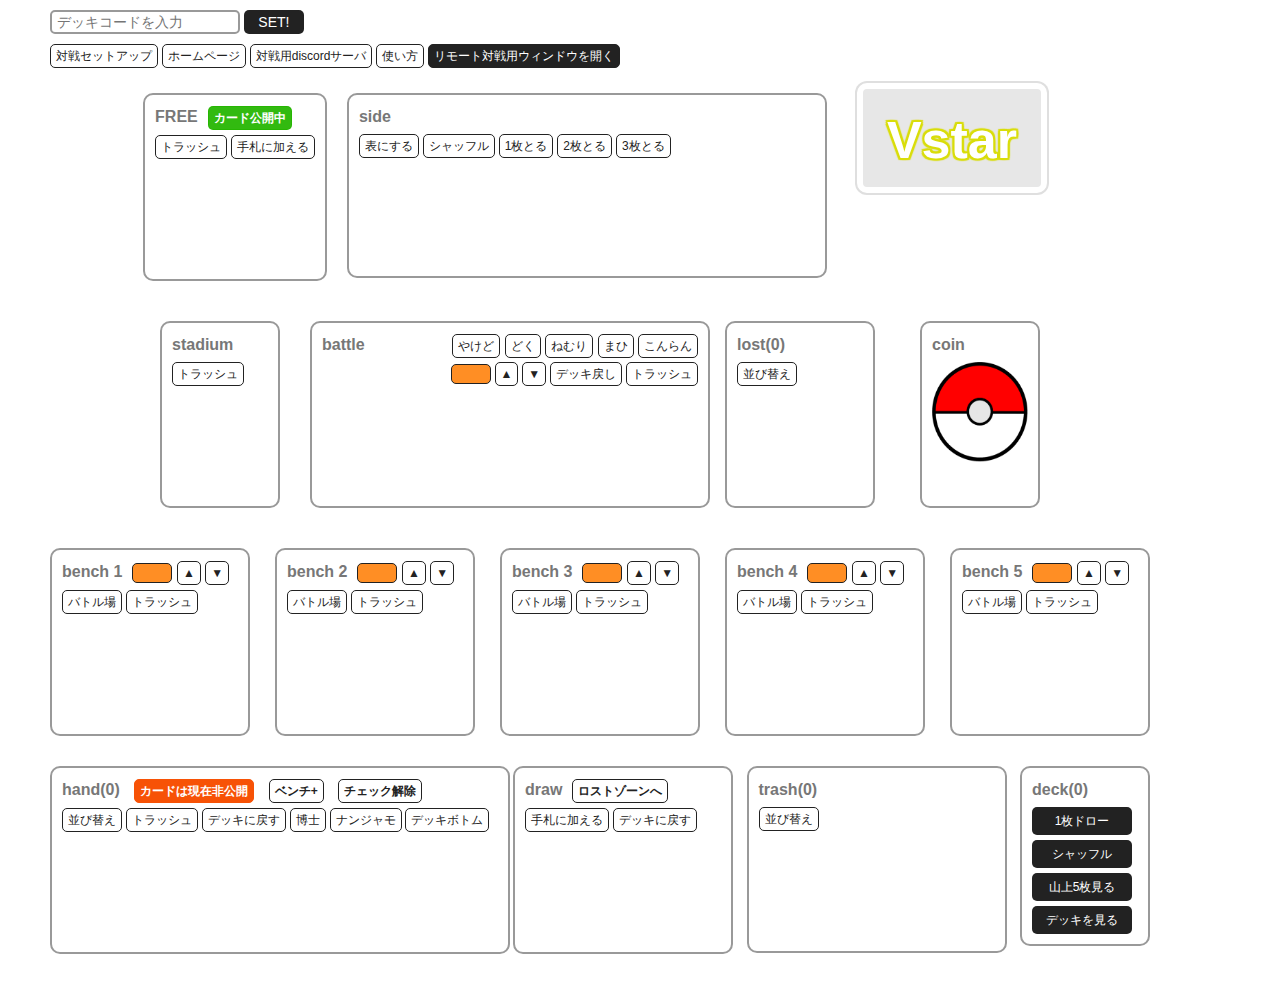
<file: index.html>
<!DOCTYPE html>
<html lang="ja">

<head>
  <!-- Global site tag (gtag.js) - Google Analytics -->
  <script async src="https://www.googletagmanager.com/gtag/js?id=UA-168604252-1"></script>
  <script>
    window.dataLayer = window.dataLayer || [];
    function gtag() { dataLayer.push(arguments); }
    gtag('js', new Date());

    gtag('config', 'UA-168604252-1');
  </script>
  <script async src="https://pagead2.googlesyndication.com/pagead/js/adsbygoogle.js?client=ca-pub-6928418732713645"
    crossorigin="anonymous"></script>
  <meta charset="utf-8">
  <title>ポケモンカードリモート対戦ツール</title>
  <meta name="viewport" content="width=device-width, initial-scale=1, shrink-to-fit=no,user-scalable=yes">
  <meta name="description" content="ポケモンカードの1人回し用のツールです。">
  <meta name="format-detection" content="telephone=no">
  <link rel="stylesheet" href="css/base.css">
  <link rel="stylesheet" href="css/layout.css?20210715">
  <script src="https://ajax.googleapis.com/ajax/libs/jquery/3.5.1/jquery.min.js"></script>
  <script type="text/javascript" src="js/Sortable.js"></script>
  <script type="text/javascript" src="js/script.js?20230428"></script>
</head>

<body>
  <main id="main">
    <div class="fieldWrap">
      <div class="fieldArea">
        <div class="fromWrap">
          <input type="text" name="num" id="left_code" class="inputLeft" placeholder="デッキコードを入力">
          <input type="button" id="set-btn" value="SET!" class="submitBtn">
        </div>
        <div class="fromWrap" onContextmenu="return false;">
          <div class="btnWrap">
            <a id="p1_reset" class="btn01">対戦セットアップ</a>
            <a id="go_to_home" class="btn01" href="https://funamushi.net/" style="text-decoration: none;">ホームページ</a>
            <a id="go_to_discord" class="btn01" href="https://discord.gg/ctauTXvTYQ"
              style="text-decoration: none;">対戦用discordサーバ</a>
            <a id="go_to_manual" class="btn01" href="https://funamushi.net/pokeca_remote_manual/"
              style="text-decoration: none;">使い方</a>
            <a id="open_window_btn" class="smartphoneBtn">リモート対戦用ウィンドウを開く</a>
          </div>
        </div>
        <!-- <div class="adWrap">
          <div class="adArea">
            <script async src="https://pagead2.googlesyndication.com/pagead/js/adsbygoogle.js"></script>
            <ins class="adsbygoogle" style="display:inline-block;width:468px;height:60px"
              data-ad-client="ca-pub-6928418732713645" data-ad-slot="8970074945"></ins>
            <script>
              (adsbygoogle = window.adsbygoogle || []).push({});
            </script>
          </div>
          <div class="adArea">
            <script async src="https://pagead2.googlesyndication.com/pagead/js/adsbygoogle.js"></script>
            <ins class="adsbygoogle" style="display:inline-block;width:234px;height:60px"
              data-ad-client="ca-pub-6928418732713645" data-ad-slot="7147811092"></ins>
            <script>
              (adsbygoogle = window.adsbygoogle || []).push({});
            </script>
          </div>
        </div> -->
        <div onContextmenu="return false;">
          <div id="p1_side" class="sideWrap">
            <div id="p1_free_space" class="boxLayout01">
              <p class="boxTitle">FREE<a id="p1_free_space_open" class="btn01">カード公開中</a></p>
              <div class="btnWrap">
                <a id="p1_p1_free_space_reverse" class="btn01" style="display:none">カードを裏返す</a>
                <a id="p1_p1_free_space_to_trash" class="btn01">トラッシュ</a>
                <a id="p1_p1_free_space_to_hand" class="btn01">手札に加える</a>
                <!-- <a id="p1_p1_free_space_move_to_top" class="btn01">デッキトップ</a>
              <a id="p1_p1_free_space_move_to_bottom" class="btn01">デッキボトム</a> -->
              </div>
              <ul id="p1_free_space_wrap" class="cardWrap ">
              </ul>
            </div>
            <div id="p1_side_area" class="sideArea boxLayout01">
              <p class="boxTitle">side</p>
              <div class="btnWrap">
                <a id="p1_side_open" class="btn01">表にする</a>
                <a id="p1_side_shuffle" class="btn01">シャッフル</a>
                <a id="p1_side_get1" class="btn01">1枚とる</a>
                <a id="p1_side_get2" class="btn01">2枚とる</a>
                <a id="p1_side_get3" class="btn01">3枚とる</a>
              </div>
              <ul id="p1_side_wrap" class="cardWrap ">
              </ul>
            </div>
            <div id="p1_GX" class="gxMark">Vstar</div>
          </div>
          <div class="battleWrap">
            <div id="p1_studium" class="studiumWrap boxLayout01">
              <div id="p1_studium_bg" class="bgLayout"></div>
              <p class="boxTitle">stadium</p>
              <div class="btnWrap">
                <a id="stadium_trash" class="btn01">トラッシュ</a>
              </div>
              <ul id="stadium_wrap" class="cardWrap">
              </ul>
              </ul>
            </div>
            <div id="p1_battle" class="battleArea boxLayout01">
              <div id="p1_battle_bg" class="bgLayout"></div>
              <div class="boxTitle">battle
                <div class="btnWrap">
                  <a id="p1_burn" class="btn01 burn">やけど</a>
                  <a id="p1_poison" class="btn01 poison">どく</a>
                  <a id="p1_sleeping" class="btn01 sleeping">ねむり</a>
                  <a id="p1_paralysis" class="btn01 paralysis">まひ</a>
                  <a id="p1_confusion" class="btn01 confusion">こんらん</a>
                </div>
              </div>
              <div class="btnWrap alR">
                <input id="p1_battle_damage_box" type="tel" name="num" class="damageBox">
                <a id="p1_battle_damage_box_up" class="btn01">▲</a>
                <a id="p1_battle_damage_box_down" class="btn01">▼</a>
                <a id="p1_battle_to_deck" class="btn01">デッキ戻し</a>
                <a id="p1_battle_trash" class="btn01">トラッシュ</a>
              </div>
              <ul id="p1_battle_wrap" class="cardWrap ">
              </ul>
            </div>
            <div id="p1_lostzone" class="lostArea boxLayout01">
              <div class="boxTitle">lost(<span id="p1_lostzone_remaining">0</span>)
              </div>
              <div class="btnWrap">
                <a id="p1_lostzone_sort" class="btn01">並び替え</a>
              </div>
              <ul id="p1_lostzone_wrap" class="cardWrap ">
              </ul>
            </div>
            <div class="coinWrap boxLayout01">
              <p class="boxTitle">coin</p>
              <div class="btnWrap">
                <img id="coin" class="coinBack" src="img/coin.png" alt="coincheck!">
              </div>
            </div>
          </div>
          <div id="p1_bench" class="benchWrap">
            <div id="p1_bench1" class="benchArea boxLayout01">
              <div id="p1_bench1_bg" class="bgLayout"></div>
              <p class="boxTitle">bench 1<input id="p1_bench1_damage_box" type="tel" name="num" class="damageBox">
                <a id="p1_bench1_damage_box_up" class="btn01">▲</a>
                <a id="p1_bench1_damage_box_down" class="btn01">▼</a>
              </p>
              <div class="btnWrap">
                <a id="p1_b1_battle" class="btn01">バトル場</a>
                <a id="p1_b1_trash" class="btn01">トラッシュ</a>
              </div>
              <ul id="p1_bench1_wrap" class="cardWrap ">
              </ul>
            </div>
            <div id="p1_bench2" class="benchArea boxLayout01">
              <div id="p1_bench2_bg" class="bgLayout"></div>
              <p class="boxTitle">bench 2<input id="p1_bench2_damage_box" type="tel" name="num" class="damageBox">
                <a id="p1_bench2_damage_box_up" class="btn01">▲</a>
                <a id="p1_bench2_damage_box_down" class="btn01">▼</a>
              </p>
              <div class="btnWrap">
                <a id="p1_b2_battle" class="btn01">バトル場</a>
                <a id="p1_b2_trash" class="btn01">トラッシュ</a>
              </div>
              <ul id="p1_bench2_wrap" class="cardWrap ">
              </ul>
            </div>
            <div id="p1_bench3" class="benchArea boxLayout01">
              <div id="p1_bench3_bg" class="bgLayout"></div>
              <p class="boxTitle">bench 3<input id="p1_bench3_damage_box" type="tel" name="num" class="damageBox">
                <a id="p1_bench3_damage_box_up" class="btn01">▲</a>
                <a id="p1_bench3_damage_box_down" class="btn01">▼</a>
              </p>
              <div class="btnWrap">
                <a id="p1_b3_battle" class="btn01">バトル場</a>
                <a id="p1_b3_trash" class="btn01">トラッシュ</a>
              </div>
              <ul id="p1_bench3_wrap" class="cardWrap ">
              </ul>
            </div>
            <div id="p1_bench4" class="benchArea boxLayout01">
              <div id="p1_bench4_bg" class="bgLayout"></div>
              <p class="boxTitle">bench 4<input id="p1_bench4_damage_box" type="tel" name="num" class="damageBox">
                <a id="p1_bench4_damage_box_up" class="btn01">▲</a>
                <a id="p1_bench4_damage_box_down" class="btn01">▼</a>
              </p>
              <div class="btnWrap">
                <a id="p1_b4_battle" class="btn01">バトル場</a>
                <a id="p1_b4_trash" class="btn01">トラッシュ</a>
              </div>
              <ul id="p1_bench4_wrap" class="cardWrap ">
              </ul>
            </div>
            <div id="p1_bench5" class="benchArea boxLayout01">
              <div id="p1_bench5_bg" class="bgLayout"></div>
              <p class="boxTitle">bench 5<input id="p1_bench5_damage_box" type="tel" name="num" class="damageBox">
                <a id="p1_bench5_damage_box_up" class="btn01">▲</a>
                <a id="p1_bench5_damage_box_down" class="btn01">▼</a>
              </p>
              <div class="btnWrap">
                <a id="p1_b5_battle" class="btn01">バトル場</a>
                <a id="p1_b5_trash" class="btn01">トラッシュ</a>
              </div>
              <ul id="p1_bench5_wrap" class="cardWrap ">
              </ul>
            </div>
            <div id="p1_bench6" class="benchArea boxLayout01" style="display:none">
              <div id="p1_bench6_bg" class="bgLayout"></div>
              <p class="boxTitle">bench 6<input id="p1_bench6_damage_box" type="tel" name="num" class="damageBox">
                <a id="p1_bench6_damage_box_up" class="btn01">▲</a>
                <a id="p1_bench6_damage_box_down" class="btn01">▼</a>
              </p>
              <div class="btnWrap">
                <a id="p1_b6_battle" class="btn01">バトル場</a>
                <a id="p1_b6_trash" class="btn01">トラッシュ</a>
              </div>
              <ul id="p1_bench6_wrap" class="cardWrap ">
              </ul>
            </div>
            <div id="p1_bench7" class="benchArea boxLayout01" style="display:none">
              <div id="p1_bench7_bg" class="bgLayout"></div>
              <p class="boxTitle">bench 7<input id="p1_bench7_damage_box" type="tel" name="num" class="damageBox">
                <a id="p1_bench7_damage_box_up" class="btn01">▲</a>
                <a id="p1_bench7_damage_box_down" class="btn01">▼</a>
              </p>
              <div class="btnWrap">
                <a id="p1_b7_battle" class="btn01">バトル場</a>
                <a id="p1_b7_trash" class="btn01">トラッシュ</a>
              </div>
              <ul id="p1_bench7_wrap" class="cardWrap ">
              </ul>
            </div>
            <div id="p1_bench8" class="benchArea boxLayout01" style="display:none">
              <div id="p1_bench8_bg" class="bgLayout"></div>
              <p class="boxTitle">bench 8<input id="p1_bench8_damage_box" type="tel" name="num" class="damageBox">
                <a id="p1_bench8_damage_box_up" class="btn01">▲</a>
                <a id="p1_bench8_damage_box_down" class="btn01">▼</a>
              </p>
              <div class="btnWrap">
                <a id="p1_b8_battle" class="btn01">バトル場</a>
                <a id="p1_b8_trash" class="btn01">トラッシュ</a>
              </div>
              <ul id="p1_bench8_wrap" class="cardWrap ">
              </ul>
            </div>
          </div>
          <div id="p1_hand" class="colLayout01">
            <div class="handWrap">
              <div id="p1_hand_area" class="handArea boxLayout01">
                <div class="boxTitle">hand(<span id="p1_hand_remaining">0</span>)
                  <a id="p1_hand_open" class="btn01 on">カードは現在非公開</a>
                  <a id="p1_mugen_zone" class="btn01" style="margin-left: 10px; ">ベンチ+</a>
                  <a id="p1_uncheck" class="btn01" style="margin-left: 10px; ">チェック解除</a>
                </div>
                <div class="btnWrap">
                  <a id="p1_hand_sort" class="btn01">並び替え</a>
                  <a id="p1_hand_trash" class="btn01">トラッシュ</a>
                  <a id="p1_hand_to_deck" class="btn01">デッキに戻す</a>
                  <a id="p1_hand_hakase" class="btn01">博士</a>
                  <a id="p1_hand_marnie" class="btn01" style="display:none">マリィ</a>
                  <a id="p1_hand_marnie_2" class="btn01" style="display:none">マリィ(使われた)</a>
                  <a id="p1_hand_nanjamo" class="btn01">ナンジャモ</a>
                  <a id="p1_hand_to_deck_bottom" class="btn01">デッキボトム</a>
                </div>
                <ul id="p1_hand_wrap" class="cardWrap ">
                </ul>
              </div>
              <div id="p1_draw_area" class="drawArea boxLayout01">
                <p class="boxTitle">draw<a id="p1_draw_to_lost" class="btn01" style="margin-left: 10px;">ロストゾーンへ</a></p>
                <div class="btnWrap">
                  <a id="p1_draw_to_hand" class="btn01">手札に加える</a>
                  <a id="p1_draw_to_deck" class="btn01">デッキに戻す</a>
                </div>
                <ul id="p1_draw_wrap" class="cardWrap ">
                </ul>
              </div>
            </div>
            <div id="p1_trash" class="trashWrap">
              <div id="p1_trash_area" class="trashArea boxLayout01">
                <div class="boxTitle">trash(<span id="p1_trash_remaining">0</span>)
                </div>
                <div class="btnWrap">
                  <a id="p1_trash_sort" class="btn01">並び替え</a>
                  <a id="p1_lostzone_btn" class="btn01" style="display:none">ロストゾーン表示</a>
                </div>
                <div class="btnWrap">
                </div>
                <ul id="p1_trash_wrap" class="cardWrap ">
                </ul>
              </div>
            </div>
            <div class="deckWrap">
              <div class="deckArea boxLayout01">
                <div class="boxTitle">deck(<span id="p1_deck_remaining">0</span>)
                </div>
                <div>
                  <input type="button" id="p1_draw_btn" value="1枚ドロー" class="btn01">
                  <input type="button" id="p1_shuffle_btn" value="シャッフル" class="btn01">
                  <input type="button" id="p1_deck_5" value="山上5枚見る" class="btn01">
                  <input type="button" id="p1_deck_btn" value="デッキを見る" class="btn01">
                </div>
              </div>
            </div>
          </div>
          <div id="p1_deck" class="deckListWrap" style="display:none">
            <div class="boxLayout01">
              <p class="boxTitle">deck</p>
              <div>
                <input type="button" id="p1_deck_sort" value="並び替え" class="btn01" style="display:none">
                <input type="button" id="p1_deck_7" value="さらに2枚みる" class="btn01" style="display:none">
              </div>
              <ul id="p1_deck_wrap" class="cardWrap ">
              </ul>
            </div>
          </div>
        </div>
      </div>
      <!-- <div class="shareArea">
        <div class="fromWrap">
          <input type="text" name="num" id="left_code" class="inputLeft" placeholder="デッキコードを入力">
          <input type="button" id="set-btn" value="SET!" class="submitBtn">
        </div>
        <div class="fromWrap" onContextmenu="return false;">
          <div class="btnWrap" style="text-align: center;margin-top: 10px;">
            <a id="p1_reset" class="btn01">引き直し</a>
            <a id="open_window_btn" class="smartphoneBtn">子ウィンドウを開く</a>
          </div>
          <div class="shareContent" onContextmenu="return false;">
          </div>
        </div>
      </div> -->
      <div id="contextmenu" onContextmenu="return false;">
        <ul>
          <li id="retuen_to_deck">デッキに戻してシャッフル</li>
          <li id="move_to_trash">トラッシュ</li>
          <li id="move_to_top">デッキトップに戻す</li>
          <li id="move_to_bottom">デッキボトムに戻す</li>
          <li id="saru">さるぢえ</li>
          <li id="reverse_card">裏表を逆にする</li>
          <li id="move_to_free_space">フリースペースに移動</li>
        </ul>
      </div>
      <div class="loading is-hide" onContextmenu="return false;">
        <div class="loading_icon"></div>
      </div>
  </main>
</body>

</html>
</file>
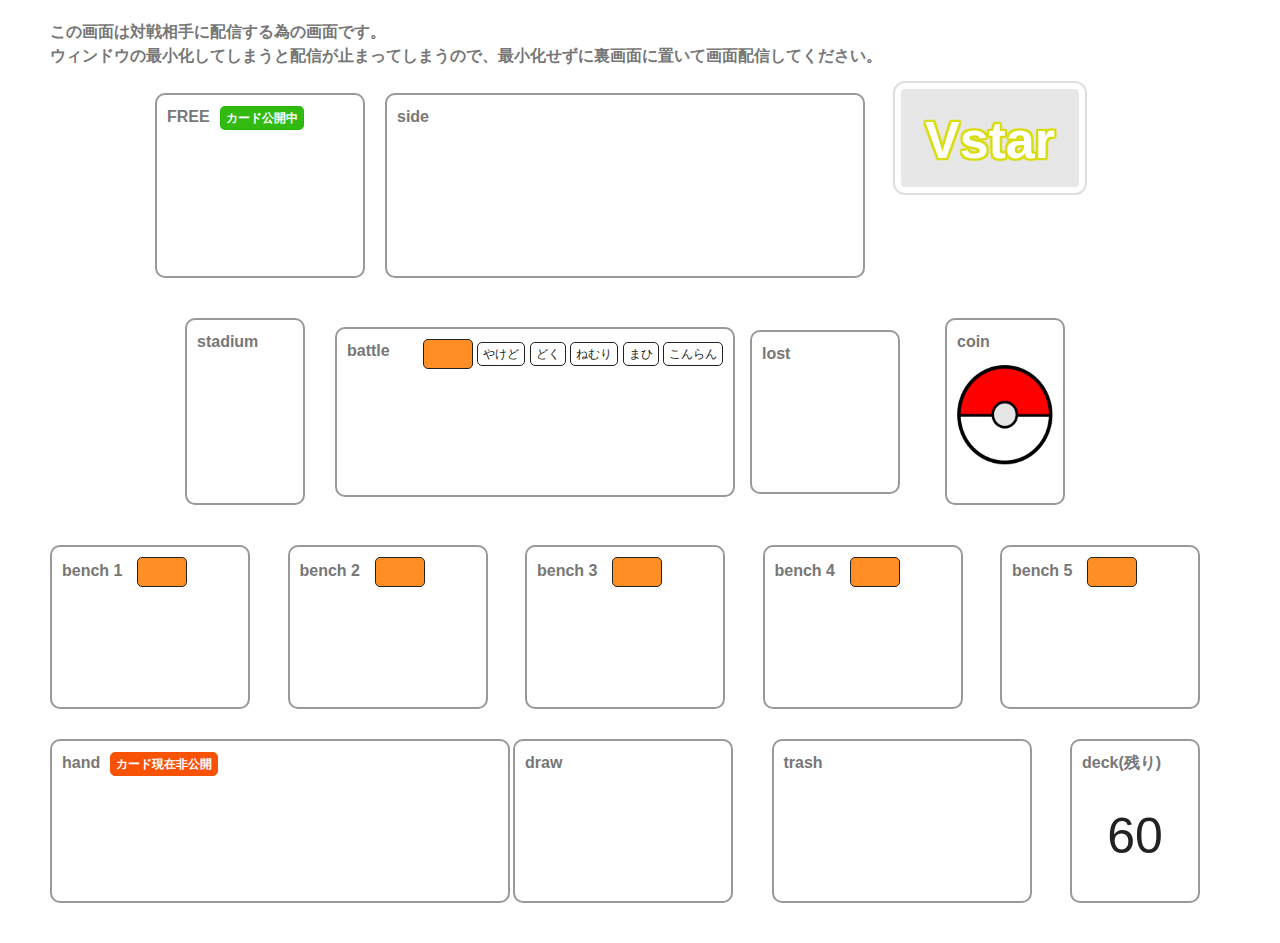
<file: child.html>
<!DOCTYPE html>
<html lang="ja">

<head>
  <script>
    window.dataLayer = window.dataLayer || [];
    function gtag() { dataLayer.push(arguments); }
    gtag('js', new Date());

    gtag('config', 'UA-168604252-1');
  </script>

  <meta charset="utf-8">
  <title>リモート対戦用ウィンドウ</title>
  <meta name="viewport" content="width=device-width, initial-scale=1, shrink-to-fit=no,user-scalable=yes">
  <meta name="description" content="ポケモンカードの1人回し用のツールです。">
  <meta name="format-detection" content="telephone=no">
  <link rel="stylesheet" href="css/base.css">
  <link rel="stylesheet" href="css/layout_child.css?20220714">
  <script type="text/javascript" src="js/script_child.js?20210713"></script>
</head>

<body>
  <main>
    <div class="fieldWrap">
      <div class="fieldArea" onContextmenu="return false;">
        <div id="information">
          <p>この画面は対戦相手に配信する為の画面です。</p>
          <p>ウィンドウの最小化してしまうと配信が止まってしまうので、最小化せずに裏画面に置いて画面配信してください。</p>
        </div>
        <div id="p1_side" class="sideWrap">
          <div id="p1_free_space" class="boxLayout01">
            <p class="boxTitle">FREE<a id="p1_free_space_open" class="btn01">カード公開中</a></p>
            <!-- <div class="btnWrap">
              <a id="p1_p1_free_space_reverse" class="btn01">カードを裏返す</a>
              <a id="p1_p1_free_space_move_to_top" class="btn01">デッキトップ</a>
              <a id="p1_p1_free_space_move_to_bottom" class="btn01">デッキボトム</a>
            </div> -->
            <ul id="p1_free_space_wrap" class="cardWrap ">
            </ul>
          </div>
          <div id="p1_side_child" class="sideArea boxLayout01">
            <p class="boxTitle">side</p>
            <ul id="p1_side_wrap" class="cardWrap ">
            </ul>
          </div>
          <div id="p1_GX" class="gxMark">Vstar</div>
        </div>
        <div class="battleWrap">
          <div id="p1_studium" class="studiumWrap boxLayout01">
            <div id="p1_studium_bg" class="bgLayout"></div>
            <p class="boxTitle">stadium</p>
            <div class="btnWrap">
            </div>
            <ul id="stadium_wrap" class="cardWrap">
            </ul>
            </ul>
          </div>
          <div id="p1_battle" class="battleArea boxLayout01">
            <div id="p1_battle_bg" class="bgLayout"></div>
            <div class="boxTitle">battle
              <div class="btnWrap">
                <input id="p1_battle_damage_box" type="tel" name="num" class="damageBox">
                <a id="p1_burn" class="btn01 burn">やけど</a>
                <a id="p1_poison" class="btn01 poison">どく</a>
                <a id="p1_sleeping" class="btn01 sleeping">ねむり</a>
                <a id="p1_paralysis" class="btn01 paralysis">まひ</a>
                <a id="p1_confusion" class="btn01 confusion">こんらん</a>
              </div>
            </div>
            <ul id="p1_battle_wrap" class="cardWrap ">
            </ul>
          </div>
          <div id="p1_lostzone" class="lostArea boxLayout01">
            <div class="boxTitle">lost
            </div>
            <ul id="p1_lostzone_wrap" class="cardWrap ">
            </ul>
          </div>
          <div class="coinWrap boxLayout01">
            <p class="boxTitle">coin</p>
            <div class="btnWrap">
              <img id="coin" class="coinBack" src="img/coin.png" alt="coincheck!">
            </div>
          </div>
        </div>
        <div id="p1_bench" class="benchWrap">
          <div id="p1_bench1" class="benchArea boxLayout01">
            <div id="p1_bench1_bg" class="bgLayout"></div>
            <p class="boxTitle">bench 1<input id="p1_bench1_damage_box" type="tel" name="num" class="damageBox"></p>
            <ul id="p1_bench1_wrap" class="cardWrap ">
            </ul>
          </div>
          <div id="p1_bench2" class="benchArea boxLayout01">
            <div id="p1_bench2_bg" class="bgLayout"></div>
            <p class="boxTitle">bench 2<input id="p1_bench2_damage_box" type="tel" name="num" class="damageBox"></p>
            <ul id="p1_bench2_wrap" class="cardWrap ">
            </ul>
          </div>
          <div id="p1_bench3" class="benchArea boxLayout01">
            <div id="p1_bench3_bg" class="bgLayout"></div>
            <p class="boxTitle">bench 3<input id="p1_bench3_damage_box" type="tel" name="num" class="damageBox"></p>
            <ul id="p1_bench3_wrap" class="cardWrap ">
            </ul>
          </div>
          <div id="p1_bench4" class="benchArea boxLayout01">
            <div id="p1_bench4_bg" class="bgLayout"></div>
            <p class="boxTitle">bench 4<input id="p1_bench4_damage_box" type="tel" name="num" class="damageBox"></p>
            <ul id="p1_bench4_wrap" class="cardWrap ">
            </ul>
          </div>
          <div id="p1_bench5" class="benchArea boxLayout01">
            <div id="p1_bench5_bg" class="bgLayout"></div>
            <p class="boxTitle">bench 5<input id="p1_bench5_damage_box" type="tel" name="num" class="damageBox"></p>
            <ul id="p1_bench5_wrap" class="cardWrap ">
            </ul>
          </div>
          <div id="p1_bench6" class="benchArea boxLayout01" style="display:none">
            <div id="p1_bench6_bg" class="bgLayout"></div>
            <p class="boxTitle">bench 6<input id="p1_bench6_damage_box" type="tel" name="num" class="damageBox"></p>
            <ul id="p1_bench6_wrap" class="cardWrap ">
            </ul>
          </div>
          <div id="p1_bench7" class="benchArea boxLayout01" style="display:none">
            <div id="p1_bench7_bg" class="bgLayout"></div>
            <p class="boxTitle">bench 7<input id="p1_bench7_damage_box" type="tel" name="num" class="damageBox"></p>
            <ul id="p1_bench7_wrap" class="cardWrap ">
            </ul>
          </div>
          <div id="p1_bench8" class="benchArea boxLayout01" style="display:none">
            <div id="p1_bench8_bg" class="bgLayout"></div>
            <p class="boxTitle">bench 8<input id="p1_bench8_damage_box" type="tel" name="num" class="damageBox"></p>
            <ul id="p1_bench8_wrap" class="cardWrap ">
            </ul>
          </div>
        </div>
        <div id="p1_hand" class="colLayout01">
          <div class="handWrap">
            <div id="p1_hand_area" class="handArea boxLayout01">
              <p class="boxTitle">hand<a id="p1_hand_open" class="btn01 on">カード現在非公開</a></p>
              <ul id="p1_hand_wrap" class="cardWrap ">
              </ul>
            </div>
            <div id="p1_draw_area" class="drawArea boxLayout01">
              <p class="boxTitle">draw</p>
              <ul id="p1_draw_wrap" class="cardWrap ">
              </ul>
            </div>
          </div>
          <div id="p1_trash" class="trashWrap">
            <div id="p1_trash_area" class="trashArea boxLayout01">
              <p class="boxTitle">trash</p>
              <ul id="p1_trash_wrap" class="cardWrap ">
              </ul>
            </div>
          </div>
          <div class="deckWrap">
            <div id="deck_child" class="deckArea boxLayout01">
              <p class="boxTitle">deck(残り)</p>
              <div class="deckNokoriClass1">
                <div id="deck_nokori" class="deckNokoriClass2">60</div>
              </div>
            </div>
          </div>
        </div>
        <div id="p1_deck" class="deckListWrap" style="display:none">
          <div class="boxLayout01">
            <p class="boxTitle">deck</p>
            <ul id="p1_deck_wrap" class="cardWrap ">
            </ul>
          </div>
        </div>
      </div>
    </div>
  </main>
  <div id="mask" class="hidden"></div>
  <section id="modal" class="hidden">
    <p>デッキ確認中</p>
  </section>
</body>

</html>
</file>
<file: css/layout.css>
@charset "UTF-8";

.alC {
  text-align: center !important;
}

.alR {
  text-align: right !important;
}

.alL {
  text-align: left !important;
}


body {
  position: relative;
  /* width: 2400px; */
  user-select: none;
}

main {
  padding: 10px 0;
}

.fieldWrap {
  display: flex;
  padding: 0 50px;
}

.fieldArea {
  width: 1150px;
  padding-right: 50px;
  /* border-right: 1px solid #999999; */
}

.fieldArea:nth-of-type(2n) {
  padding-right: 0;
  padding-left: 50px;
  border-right: 0;
  border-left: 1px solid #999999;
}

.boxTitle {
  position: relative;
  font-size: 16px;
  font-weight: bold;
  color: #777777;
  z-index: 2;
}

.boxLayout01 {
  overflow: hidden;
  border: 2px solid #999999;
  border-radius: 10px;
  padding: 10px;
}

.cardWrap {
  display: flex;
  justify-content: center;
  flex-wrap: wrap;
  margin-top: 5px;
  min-height: 105px;
}

.cardWrap>.card {
  position: relative;
  z-index: 2;
  display: block;
  width: 75px;
}

.cardWrap>.card {
  cursor: pointer;
}

.cardWrap>.card:nth-of-type(n + 2) {
  margin-left: -50px;
}

.cardWrap>.card.hide {
  position: relative;
  border: 1px solid #999999;
  border-radius: 6px;
  overflow: hidden;
}

.cardWrap>.card.hide::after {
  position: absolute;
  top: 0;
  right: 0;
  bottom: 0;
  left: 0;
  display: block;
  background: url("../img/poke_ura.jpg");
  background-size: contain;
  content: "";
}

.colLayout01 {
  margin-top: 30px;
  display: flex;
  flex-flow: row wrap;
  justify-content: space-between;
}

.damageBox {
  z-index: 100;
  display: inline-block;
  border-radius: 5px;
  border: 1px solid #222222;
  padding: 2px 5px;
  margin-left: 10px;
  background-color: transparent;
  font-size: 12px;
  color: #222222;
  width: 40px;
  background-color: #ff8e24;
  font-weight: bold;
  text-align: center;
}

.btn01 {
  z-index: 100;
  display: inline-block;
  border-radius: 5px;
  border: 1px solid #222222;
  padding: 2px 5px;
  background-color: white;
  font-size: 12px;
  color: #222222;
  cursor: pointer;
}

.btn01:hover {
  border: 1px solid #222222;
  background-color: #222222;
  color: #ffffff;
}

.btn01.on {
  border: 1px solid #222222;
  background-color: #222222;
  color: #ffffff;
}

.btn01.tweet {
  display: inline-block;
  border-radius: 5px;
  border: 1px solid #222222;
  padding: 2px 5px;
  background-color: #00aced ;
  font-size: 12px;
  color: #ffffff;
  cursor: pointer;
}

.btn01.tweet:hover {
  border: 1px solid #028bbf;
  background-color: #028bbf;
  color: #ffffff;
}

.btn01.tweet.on {
  border: 1px solid #028bbf;
  background-color: #028bbf;
  color: #ffffff;
}

.btn01.burn:hover {
  border: 1px solid #ff5b36;
  background-color: #ff5b36;
  color: #ffffff;
}

.btn01.burn.on {
  border: 1px solid #ff5b36;
  background-color: #ff5b36;
  color: #ffffff;
}

.btn01.poison:hover {
  border: 1px solid #ab5d8c;
  background-color: #ab5d8c;
  color: #ffffff;
}

.btn01.poison.on {
  border: 1px solid #ab5d8c;
  background-color: #ab5d8c;
  color: #ffffff;
}

.btn01.sleeping:hover {
  border: 1px solid #4a7cc7;
  background-color: #4a7cc7;
  color: #ffffff;
}

.btn01.sleeping.on {
  border: 1px solid #4a7cc7;
  background-color: #4a7cc7;
  color: #ffffff;
}

.btn01.paralysis:hover {
  border: 1px solid #f7ad06;
  background-color: #f7ad06;
  color: #ffffff;
}

.btn01.paralysis.on {
  border: 1px solid #f7ad06;
  background-color: #f7ad06;
  color: #ffffff;
}

.btn01.confusion:hover {
  border: 1px solid #f77d15;
  background-color: #f77d15;
  color: #ffffff;
}

.btn01.confusion.on {
  border: 1px solid #f77d15;
  background-color: #f77d15;
  color: #ffffff;
}

.smartphoneBtn {
  display: inline-block;
  border-radius: 5px;
  border: 1px solid #222222;
  padding: 2px 5px;
  font-size: 12px;
  background-color: #222222;
  color: #ffffff;;
  cursor: pointer;
}

.btnWrap {
  position: relative;
  z-index: 2;
  margin-top: 5px;
}

.btnWrapTop {
  margin-left: 15px;
  margin-top: -10px;
}

.btnWrapTop>.btn01 {
  margin-right: 3px;
}
.boxTitle .btnWrap {
  margin-top: 0;
  float: right;
  font-weight: normal;
}

/* side
------------------------------------------------------ */
.sideWrap {
  display: flex;
  flex-flow: row wrap;
  justify-content: center;
  margin-top: 15px;
}

.sideArea {
  width: 480px;
  height: 185px;
  margin: 10px;
}

.sideArea .cardWrap>.card:nth-of-type(n + 2) {
  margin-left: 0;
}

/* .gxMark {
  width: 190px;
  height: 110px;
  margin: 15px;
  margin-bottom: -15px;
  border-radius: 10px;
  padding: 28px 28px 28px 38px;
  background: linear-gradient(145deg, #222222 0%, #222222 50%, #ffec03 50%, #ffec03 100%);
  font-weight: bold;
  font-size: 60px;
  text-align: center;
  text-shadow:
    2px 2px 1px #222222,
    -2px 2px 1px #222222,
    2px -2px 1px #222222,
    -2px -2px 1px #222222,
    2px 0px 1px #222222,
    0px 2px 1px #222222,
    -2px 0px 1px #222222,
    0px -2px 1px #222222;
  letter-spacing: 10px;
  line-height: 1;
  color: #FFFFFF;
  cursor: pointer;
}

.gxMark.on {
  background: #676565;
  color: #4b545d;
} */

.gxMark {
  box-sizing: border-box;
  width: 190px;
  height: 110px;
  margin: 0 20px;
  border-radius: 10px;
  border: 6px solid #fff;
  padding: 25px 10px;
  background: #e7e7e7;
  box-shadow: 0 0 0 2px #dfdfdf;
  text-align: center;
  font-weight: bold;
  font-size: 52px;
  text-shadow:
    2px 2px 1px #d9dd0a,
    -2px 2px 1px #d9dd0a,
    2px -2px 1px #d9dd0a,
    -2px -2px 1px #d9dd0a,
    2px 0px 1px #d9dd0a,
    0px 2px 1px #d9dd0a,
    -2px 0px 1px #d9dd0a,
    0px -2px 1px #d9dd0a;
  line-height: 1;
  color: #FFFFFF;
  cursor: pointer;
}
.gxMark > span{
  font-size: .8em;
  text-shadow:
    2px 2px 1px #fff,
    -2px 2px 1px #fff,
    2px -2px 1px #fff,
    -2px -2px 1px #fff,
    2px 0px 1px #fff,
    0px 2px 1px #fff,
    -2px 0px 1px #fff,
    0px -2px 1px #fff;
  color: #d9dd0a;
}

.gxMark.on {
  border-color: #676565;
  background: #676565;
  box-shadow: none;
  text-shadow:
    2px 2px 1px #fff,
    -2px 2px 1px #fff,
    2px -2px 1px #fff,
    -2px -2px 1px #fff,
    2px 0px 1px #fff,
    0px 2px 1px #fff,
    -2px 0px 1px #fff,
    0px -2px 1px #fff;
  color: #676565;
}
.gxMark.on > span{
  color: #676565;
}
/* battle
------------------------------------------------------ */
.battleWrap {
  display: flex;
  justify-content: center;
  align-items: center;
  flex-direction: row;
  flex-wrap: nowrap;
  margin-top: 30px;
}

.battleArea {
  position: relative;
  width: 400px;
  min-height: 158px;
}

.battleArea .cardWrap>.card:nth-of-type(9n + 1) {
  margin-left: 0;
}
.bgLayout {
  position: absolute;
  z-index: 1;
  top: 0;
  left: 0;
  bottom: 0;
  right: 0;
}
.lostArea {
  min-width: 150px;
  min-height: 158px;
  margin-left: 15px;
  margin-right: 15px;
}
/* .fieldArea:nth-of-type(2n+1) .spMenuArea{
  margin-right: 30px;
}
.fieldArea:nth-of-type(2n) .spMenuArea{
  margin-left: 30px;
} */

.studiumWrap {
  position: relative;
  height: 187px;
  width: 120px;
  margin-right: 30px;
  background-color: #fff;
}



/* bench
------------------------------------------------------ */
.benchWrap {
  margin-top: 30px;
  display: flex;
  flex-flow: row wrap;
  justify-content: space-between;
}

.benchArea {
  position: relative;
  margin-top: 10px;
  width: 200px;
  min-height: 158px;
}

.benchArea .cardWrap>.card:nth-of-type(5n + 1) {
  margin-left: 0;
}

/* hand
------------------------------------------------------ */

.handArea {
  width: 460px;
  min-height: 158px;
  margin-right: 3px;
}

.handArea .cardWrap>.card:nth-of-type(n + 2) {
  margin-left: -30px;
}

.handArea .cardWrap>.card:nth-of-type(9n + 1) {
  margin-left: 0;
}

.drawArea {
  width: 220px;
  min-height: 158px;
}

.drawArea .cardWrap>.card:nth-of-type(n + 2) {
  margin-left: -30px;
}

.drawArea .cardWrap>.card:nth-of-type(10n + 1) {
  margin-left: 0;
}

/* deck
------------------------------------------------------ */

.deckArea {
  width: 130px;
  min-height: 158px;
}

.deckWrap .btn01 {
  width: 100px;
  height: 28px;
  margin-top: 5px;
  border-radius: 5px;
  border: none;
  background-color: #222222;
  color: #ffffff;
}

/* .deckListWrap {
  margin-top: 30px;
} */

.deckListWrap .cardWrap {
  justify-content: start;
}

.deckListWrap .cardWrap>.card:nth-of-type(n + 2) {
  margin-left: 0;
}

/* trash
------------------------------------------------------ */
.trashArea {
  width: 260px;
  min-height: 158px;
}

.trashArea .cardWrap>.card:nth-of-type(7n + 1) {
  margin-left: 0;
}


/* share
------------------------------------------------------ */
/* .shareArea {
  position: absolute;
  top: 21px;
  left: 50%;
  width: 400px;
  margin-left: -200px;
} */

/* .shareArea .shareContent {
  position: relative;
} */
/* 
.shareArea .shareContent .arrArea .arrLeft {
  display: block;
  position: absolute;
  top: 50%;
  left: 0;
  width: 35px;
  height: 150px;
  margin-top: -75px;
  border: none;
  border-radius: 5px;
  padding: 66px 0;
  background-color: #222222;
  text-align: center;
  font-weight: bold;
  font-size: 18px;
  line-height: 1;
  color: #ffffff;
  cursor: pointer;
}

.shareArea .shareContent .arrArea .arrRight {
  display: block;
  position: absolute;
  top: 50%;
  right: 0;
  width: 35px;
  height: 150px;
  margin-top: -75px;
  border: none;
  border-radius: 5px;
  padding: 66px 0;
  background-color: #222222;
  text-align: center;
  font-weight: bold;
  font-size: 18px;
  line-height: 1;
  color: #ffffff;
  cursor: pointer;
} */

#coin {
  height: 100px;
  width: 100px;
}

.damageCountWrap,
.stadiumWrap {
  width: 260px;
  margin: 0 auto;
}

.coinWrap {
  height: 187px;
  width: 120px;
  margin-left: 30px;
  background-color: #fff;
}

.coinArea {
  width: 60px;
  margin: 0 auto;
}

.damageCountWrap {
  margin-top: 10px;
  background-color: #fff;
}

.stadiumWrap {
  float: left;
  margin-top: 81px;
  margin-left: -180px;
  background-color: #fff;
}

.stadiumArea {
  background-color: #fff;
}

.damageCountArea {
  display: flex;
  flex-flow: row wrap;
  align-items: center;
}

.damageCountArea>.damecan+.damecan {
  margin-left: 8px;
}

.damecan {
  border-radius: 50%;
  border: 2px solid #666666;
  font-weight: bold;
}

.damecan[data-damege="10"] {
  width: 32px;
  height: 32px;
  padding: 4px;
  background-color: #ff8e24;
  color: #222222;
}

.damecan[data-damege="50"] {
  width: 40px;
  height: 40px;
  padding: 6px;
  font-size: 16px;
  background-color: #ff3804;
}

.damecan[data-damege="100"] {
  width: 50px;
  height: 50px;
  padding: 10px 5px;
  font-size: 17px;
  background-color: #ffd900;
}

.damageCountArea>.trashBox {
  width: 60px;
  margin-left: 35px;
}


.fromWrap .inputLeft,
.fromWrap .inputRight {
  width: 190px;
  height: 24px;
  border: 2px solid #999999;
  border-radius: 5px;
  padding: 5px;
}

.fromWrap{
  margin-bottom: 10px;
}

.fromWrap .submitBtn {
  width: 60px;
  height: 24px;
  border-radius: 5px;
  border: none;
  background-color: #222222;
  color: #ffffff;
}

.fromWrap .submitBtn:hover,
.coinArea:hover,
.damecan:hover {
  cursor: pointer;
}

#contextmenu {
  /*display: block !important;*/
  z-index: 1000;
  display: none;
  position: fixed;
  left: 0px;
  top: 0px;
  min-width: 200px;
  min-height: 100px;
  border: 2px solid #999999;
  border-radius: 10px;
  padding: 10px;
  background-color: #fff;
}

#contextmenu li {
  cursor: pointer;
  line-height: 1.8;
}

#contextmenu li:hover {
  background-color: #3399cc;
  color: #ffffff;
}


#contextmenu2 {
  /*display: block !important;*/
  display: none;
  position: fixed;
  left: 0px;
  top: 0px;
  min-width: 100px;
  min-height: 50px;
  border: 2px solid #999999;
  border-radius: 10px;
  padding: 10px;
  background-color: #fff;
}

.damecanHide {
  z-index: 10;
}

.is-hide{
  display:none; 
}
.loading{
  position:fixed;
  top:0;
  right:0;
  bottom:0;
  left:0;
  background:rgba(0,0,0,.5);
  z-index: 10000;
}
.loading::before{
  content:"";
  display:block;
  position:fixed;
  left:50%;
  top:50%;
  width:50px;
  height:50px;
  border-radius:5px;
  margin-top:-15px;
  margin-left:-15px;
  background:white;
}
.loading::after{
  content:"";
  display:block;
  position:fixed;
  left:50%;
  top:50%;
  width:32px;
  height:32px;
  border-radius:20px;
  margin-top:-10px;
  margin-left:-10px;
  border:4px solid #60ABB9;
  border-right:4px solid white;
  animation: rotate 1s infinite linear;
}
@keyframes rotate {
  0%    { transform: rotate(0deg); }
  100%  { transform: rotate(360deg); }
}

/* Clearfix
------------------------------------------------------ */
.clearfix:after {
  content: "";
  display: block;
  clear: both;
}

.clearfix {
  zoom: 1;
}


.handWrap {
  display: flex;
  margin-bottom: 30px;
}


#p1_free_space {
  margin-right: 30px;
  margin: 10px;
}

.adWrap {
  display: flex;
  left: 480px;
  top: 10px;
  position: absolute;
  /* margin-left: 450px; */
  height: 60px;
  /* width: 700px; */
}

.adArea {
  /* height: 60px;
  width: 300px; */
  margin-right: 10px;
}

#p1_free_space_open{
  margin-left: 10px;
  border: 1px solid #26b602f1;
  background-color: #26b602f1;
  color: #ffffff;
}

/* .btn01#p1_free_space_open.on:hover {
  border: 1px solid #26b602f1;
  background-color: #26b602f1;
  color: #ffffff;
} */

.btn01#p1_free_space_open.on {
  border: 1px solid #f75206;
  background-color: #f75206;
  color: #ffffff;
}

/* .btn01#p1_free_space_open:hover {
  border: 1px solid #f75206;
  background-color: #f75206;
  color: #ffffff;
} */

#p1_hand_open{
  margin-left: 10px;
  border: 1px solid #26b602f1;
  background-color: #26b602f1;

  color: #ffffff;

}

.btn01#p1_hand_open.on {
  border: 1px solid #f75206;
  background-color: #f75206;
  color: #ffffff;
}
</file>
<file: css/layout_child.css>
@charset "UTF-8";

.alC {
  text-align: center !important;
}

.alR {
  text-align: right !important;
}

.alL {
  text-align: left !important;
}


body {
  position: relative;
  /* width: 1200px; */
  user-select: none;
}

main {
  padding: 10px 0;
}

.fieldWrap {
  display: flex;
  padding: 0 50px;
}

.fieldArea {
  width: 1150px;
  /* padding-right: 50px;
  border-right: 1px solid #999999; */
}

.fieldArea:nth-of-type(2n) {
  padding-right: 0;
  padding-left: 50px;
  border-right: 0;
  border-left: 1px solid #999999;
}

.boxTitle {
  height: 30px;
  font-size: 16px;
  font-weight: bold;
  color: #777777;
}

.boxLayout01 {
  border: 2px solid #999999;
  border-radius: 10px;
  padding: 10px;
}

.cardWrap {
  display: flex;
  justify-content: center;
  flex-wrap: wrap;
  margin-top: 5px;
  min-height: 105px;
}

.cardWrap>.card {
  display: block;
  width: 75px;
}

.cardWrap>.card {
  cursor: pointer;
}

.cardWrap>.card:nth-of-type(n + 2) {
  margin-left: -50px;
}

.cardWrap>.card.hide {
  position: relative;
  border: 1px solid #999999;
  border-radius: 6px;
  overflow: hidden;
}

.cardWrap>.card.hide::after {
  position: absolute;
  top: 0;
  right: 0;
  bottom: 0;
  left: 0;
  display: block;
  background: url("../img/poke_ura.jpg");
  background-size: contain;
  content: "";
}

.colLayout01 {
  margin-top: 30px;
  display: flex;
  flex-flow: row wrap;
  justify-content: space-between;
}

.damageBox {
  display: inline-block;
  border-radius: 5px;
  border: 1px solid #222222;
  padding: 2px 5px;
  margin-left: 15px;
  background-color: transparent;
  font-size: 18px;
  color: #222222;
  width: 50px;
  height: 30px;
  background-color: #ff8e24;
  font-weight: bold;
  text-align: center;
}

.btn01 {
  display: inline-block;
  border-radius: 5px;
  border: 1px solid #222222;
  padding: 2px 5px;
  background-color: white;
  font-size: 12px;
  color: #222222;
  cursor: pointer;
}

.btn01:hover {
  border: 1px solid #222222;
  background-color: #222222;
  color: #ffffff;
}

.btn01.on {
  border: 1px solid #222222;
  background-color: #222222;
  color: #ffffff;
}

.btn01.tweet {
  display: inline-block;
  border-radius: 5px;
  border: 1px solid #222222;
  padding: 2px 5px;
  background-color: #00aced;
  font-size: 12px;
  color: #ffffff;
  cursor: pointer;
}

.btn01.tweet:hover {
  border: 1px solid #028bbf;
  background-color: #028bbf;
  color: #ffffff;
}

.btn01.tweet.on {
  border: 1px solid #028bbf;
  background-color: #028bbf;
  color: #ffffff;
}

.btn01.burn:hover {
  border: 1px solid #ff5b36;
  background-color: #ff5b36;
  color: #ffffff;
}

.btn01.burn.on {
  border: 1px solid #ff5b36;
  background-color: #ff5b36;
  color: #ffffff;
}

.btn01.poison:hover {
  border: 1px solid #ab5d8c;
  background-color: #ab5d8c;
  color: #ffffff;
}

.btn01.poison.on {
  border: 1px solid #ab5d8c;
  background-color: #ab5d8c;
  color: #ffffff;
}

.btn01.sleeping:hover {
  border: 1px solid #4a7cc7;
  background-color: #4a7cc7;
  color: #ffffff;
}

.btn01.sleeping.on {
  border: 1px solid #4a7cc7;
  background-color: #4a7cc7;
  color: #ffffff;
}

.btn01.paralysis:hover {
  border: 1px solid #f7ad06;
  background-color: #f7ad06;
  color: #ffffff;
}

.btn01.paralysis.on {
  border: 1px solid #f7ad06;
  background-color: #f7ad06;
  color: #ffffff;
}

.btn01.confusion:hover {
  border: 1px solid #f77d15;
  background-color: #f77d15;
  color: #ffffff;
}

.btn01.confusion.on {
  border: 1px solid #f77d15;
  background-color: #f77d15;
  color: #ffffff;
}

.smartphoneBtn {
  display: inline-block;
  border-radius: 5px;
  border: 1px solid #222222;
  padding: 2px 5px;
  font-size: 12px;
  background-color: #222222;
  color: #ffffff;
  ;
  cursor: pointer;
}

.btnWrap {
  margin-top: 5px;
}

.boxTitle .btnWrap {
  margin-top: 0;
  float: right;
  font-weight: normal;
}

/* side
------------------------------------------------------ */
.sideWrap {
  display: flex;
  flex-flow: row wrap;
  justify-content: center;
  margin-top: 15px;
}

.sideArea {
  width: 480px;
  height: 185px;
  margin: 10px;
}

.sideArea .cardWrap>.card:nth-of-type(n + 2) {
  margin-left: 0;
}

/* .gxMark {
  width: 190px;
  height: 110px;
  margin: 15px;
  margin-bottom: -15px;
  border-radius: 10px;
  padding: 28px 28px 28px 38px;
  background: linear-gradient(145deg, #222222 0%, #222222 50%, #ffec03 50%, #ffec03 100%);
  font-weight: bold;
  font-size: 60px;
  text-align: center;
  text-shadow:
    2px 2px 1px #222222,
    -2px 2px 1px #222222,
    2px -2px 1px #222222,
    -2px -2px 1px #222222,
    2px 0px 1px #222222,
    0px 2px 1px #222222,
    -2px 0px 1px #222222,
    0px -2px 1px #222222;
  letter-spacing: 10px;
  line-height: 1;
  color: #FFFFFF;
  cursor: pointer;
} */

.gxMark.on {
  background: #676565;
  color: #4b545d;
}

.gxMark {
  box-sizing: border-box;
  width: 190px;
  height: 110px;
  margin: 0 20px;
  border-radius: 10px;
  border: 6px solid #fff;
  padding: 25px 10px;
  background: #e7e7e7;
  box-shadow: 0 0 0 2px #dfdfdf;
  text-align: center;
  font-weight: bold;
  font-size: 52px;
  text-shadow:
    2px 2px 1px #d9dd0a,
    -2px 2px 1px #d9dd0a,
    2px -2px 1px #d9dd0a,
    -2px -2px 1px #d9dd0a,
    2px 0px 1px #d9dd0a,
    0px 2px 1px #d9dd0a,
    -2px 0px 1px #d9dd0a,
    0px -2px 1px #d9dd0a;
  line-height: 1;
  color: #FFFFFF;
  cursor: pointer;
}

.gxMark>span {
  font-size: .8em;
  text-shadow:
    2px 2px 1px #fff,
    -2px 2px 1px #fff,
    2px -2px 1px #fff,
    -2px -2px 1px #fff,
    2px 0px 1px #fff,
    0px 2px 1px #fff,
    -2px 0px 1px #fff,
    0px -2px 1px #fff;
  color: #d9dd0a;
}

.gxMark.on {
  border-color: #676565;
  background: #676565;
  box-shadow: none;
  text-shadow:
    2px 2px 1px #fff,
    -2px 2px 1px #fff,
    2px -2px 1px #fff,
    -2px -2px 1px #fff,
    2px 0px 1px #fff,
    0px 2px 1px #fff,
    -2px 0px 1px #fff,
    0px -2px 1px #fff;
  color: #676565;
}

.gxMark.on>span {
  color: #676565;
}
/* battle
------------------------------------------------------ */
.battleWrap {
  display: flex;
  justify-content: center;
  align-items: center;
  flex-direction: row;
  flex-wrap: nowrap;
  margin-top: 30px;
}

.battleArea {
  width: 400px;
  min-height: 170px;
}

.battleArea .cardWrap>.card:nth-of-type(9n + 1) {
  margin-left: 0;
}
.lostArea {
  min-width: 150px;
  min-height: 158px;
  margin-left: 15px;
  margin-right: 15px;
}
/* .fieldArea:nth-of-type(2n+1) .spMenuArea {
  margin-right: 30px;
}

.fieldArea:nth-of-type(2n) .spMenuArea {
  margin-left: 30px;
} */

.studiumWrap {
  height: 187px;
  width: 120px;
  margin-right: 30px;
  background-color: #fff;
}

/* bench
------------------------------------------------------ */
.benchWrap {
  margin-top: 30px;
  display: flex;
  flex-flow: row wrap;
  justify-content: space-between;
}

.benchArea {
  margin-top: 10px;
  width: 200px;
  min-height: 158px;
}

.benchArea .cardWrap>.card:nth-of-type(5n + 1) {
  margin-left: 0;
}

/* hand
------------------------------------------------------ */

.handArea {
  width: 460px;
  min-height: 158px;
  margin-right: 3px;
}

.handArea .cardWrap>.card:nth-of-type(n + 2) {
  margin-left: -30px;
}

.handArea .cardWrap>.card:nth-of-type(9n + 1) {
  margin-left: 0;
}

.drawArea {
  width: 220px;
  min-height: 158px;
}

.drawArea .cardWrap>.card:nth-of-type(n + 2) {
  margin-left: -30px;
}

.drawArea .cardWrap>.card:nth-of-type(10n + 1) {
  margin-left: 0;
}

/* deck
------------------------------------------------------ */

.deckArea {
  width: 130px;
  min-height: 158px;
}

.deckWrap .btn01 {
  width: 100px;
  height: 28px;
  margin-top: 5px;
  border-radius: 5px;
  border: none;
  background-color: #222222;
  color: #ffffff;
}

.deckListWrap {
  margin-top: 30px;
}

.deckListWrap .cardWrap {
  justify-content: start;
}

.deckListWrap .cardWrap>.card:nth-of-type(n + 2) {
  margin-left: 0;
}

/* trash
------------------------------------------------------ */

.trashArea {
  width: 260px;
  min-height: 158px;
}

.trashArea .cardWrap>.card:nth-of-type(7n + 1) {
  margin-left: 0;
}


/* share
------------------------------------------------------ */
.shareArea {
  position: absolute;
  top: 21px;
  left: 50%;
  width: 400px;
  margin-left: -200px;
}

.shareArea .shareContent {
  position: relative;
}

.shareArea .shareContent .arrArea .arrLeft {
  display: block;
  position: absolute;
  top: 50%;
  left: 0;
  width: 35px;
  height: 150px;
  margin-top: -75px;
  border: none;
  border-radius: 5px;
  padding: 66px 0;
  background-color: #222222;
  text-align: center;
  font-weight: bold;
  font-size: 18px;
  line-height: 1;
  color: #ffffff;
  cursor: pointer;
}

.shareArea .shareContent .arrArea .arrRight {
  display: block;
  position: absolute;
  top: 50%;
  right: 0;
  width: 35px;
  height: 150px;
  margin-top: -75px;
  border: none;
  border-radius: 5px;
  padding: 66px 0;
  background-color: #222222;
  text-align: center;
  font-weight: bold;
  font-size: 18px;
  line-height: 1;
  color: #ffffff;
  cursor: pointer;
}

#coin {
  height: 100px;
  width: 100px;
}

.damageCountWrap,
.stadiumWrap {
  width: 260px;
  margin: 0 auto;
}

.coinWrap {
  height:187px;
  width: 120px;
  margin-left: 30px;
  background-color: #fff;
}

.coinArea {
  width: 60px;
  margin: 0 auto;
}

.damageCountWrap {
  margin-top: 10px;
  background-color: #fff;
}

.stadiumWrap {
  float: left;
  margin-top: 81px;
  margin-left: -180px;
  background-color: #fff;
}

.stadiumArea {
  background-color: #fff;
}

.damageCountArea {
  display: flex;
  flex-flow: row wrap;
  align-items: center;
}

.damageCountArea>.damecan+.damecan {
  margin-left: 8px;
}

.damecan {
  border-radius: 50%;
  border: 2px solid #666666;
  font-weight: bold;
}

.damecan[data-damege="10"] {
  width: 32px;
  height: 32px;
  padding: 4px;
  background-color: #ff8e24;
  color: #222222;
}

.damecan[data-damege="50"] {
  width: 40px;
  height: 40px;
  padding: 6px;
  font-size: 16px;
  background-color: #ff3804;
}

.damecan[data-damege="100"] {
  width: 50px;
  height: 50px;
  padding: 10px 5px;
  font-size: 17px;
  background-color: #ffd900;
}

.damageCountArea>.trashBox {
  width: 60px;
  margin-left: 35px;
}


.fromWrap .inputLeft,
.fromWrap .inputRight {
  width: 190px;
  height: 24px;
  border: 2px solid #999999;
  border-radius: 5px;
  padding: 5px;
}

.fromWrap{
  margin-bottom: 10px;
}
.fromWrap .submitBtn {
  width: 60px;
  height: 24px;
  border-radius: 5px;
  border: none;
  background-color: #222222;
  color: #ffffff;
}

.fromWrap .submitBtn:hover,
.coinArea:hover,
.damecan:hover {
  cursor: pointer;
}

#contextmenu {
  /*display: block !important;*/
  display: none;
  position: fixed;
  left: 0px;
  top: 0px;
  min-width: 200px;
  min-height: 100px;
  border: 2px solid #999999;
  border-radius: 10px;
  padding: 10px;
  background-color: #fff;
}

#contextmenu li {
  cursor: pointer;
  line-height: 1.8;
}

#contextmenu li:hover {
  background-color: #3399cc;
  color: #ffffff;
}


#contextmenu2 {
  /*display: block !important;*/
  display: none;
  position: fixed;
  left: 0px;
  top: 0px;
  min-width: 100px;
  min-height: 50px;
  border: 2px solid #999999;
  border-radius: 10px;
  padding: 10px;
  background-color: #fff;
}

.damecanHide {
  z-index: 10;
}

.is-hide {
  display: none;
}

.loading {
  position: fixed;
  top: 0;
  right: 0;
  bottom: 0;
  left: 0;
  background: rgba(0, 0, 0, .5);
  z-index: 10000;
}

.loading::before {
  content: "";
  display: block;
  position: fixed;
  left: 50%;
  top: 50%;
  width: 50px;
  height: 50px;
  border-radius: 5px;
  margin-top: -15px;
  margin-left: -15px;
  background: white;
}

.loading::after {
  content: "";
  display: block;
  position: fixed;
  left: 50%;
  top: 50%;
  width: 32px;
  height: 32px;
  border-radius: 20px;
  margin-top: -10px;
  margin-left: -10px;
  border: 4px solid #60ABB9;
  border-right: 4px solid white;
  animation: rotate 1s infinite linear;
}

@keyframes rotate {
  0% {
    transform: rotate(0deg);
  }

  100% {
    transform: rotate(360deg);
  }
}

/* Clearfix
------------------------------------------------------ */
.clearfix:after {
  content: "";
  display: block;
  clear: both;
}

.clearfix {
  zoom: 1;
}

/* child
------------------------------------------------------ */
#open {
  cursor: pointer;
  width: 200px;
  border: 1px solid #ccc;
  border-radius: 4px;
  text-align: center;
  padding: 12px;
  margin: 16px auto 0;
  background: #4caf50;
  color: white;
}

#mask {
  background: rgba(0, 0, 0, 0.4);
  position: fixed;
  top: 0;
  bottom: 0;
  right: 0;
  left: 0;
  z-index: 1;
}

#modal {
  font-size: 18px;
  font-weight: bold;
  background: #fff;
  color: #555;
  width: 500px;
  padding: 40px;
  border-radius: 4px;
  position: absolute;
  top: 40px;
  left: 0;
  right: 0;
  margin: 0 auto;
  z-index: 2;
  transition: 0.4s;
}

#modal p {

  margin: 0 0 20px;
}

#mask.hidden {
  display: none;
}

#modal.hidden {
  transform: translate(0, -500px);
}


.deckNokoriClass1 {
  display: table;
  height: 110px;
  width: 100%;
}

.deckNokoriClass2 {
  text-align: center;
  vertical-align: middle;
  display: table-cell;
  font-size: 50px;
}


#information {
  margin-top: 10px;
  font-size: 16px;
  font-weight: bold;
  color: #777777;
}

#p1_free_space {
  margin-right: 30px;
  margin: 10px;
  width: 210px;
}

.handWrap {
  display: flex;
  margin-bottom: 30px;
}

#p1_free_space_open{
  margin-left: 10px;
  border: 1px solid #26b602f1;
  background-color: #26b602f1;
  color: #ffffff;
}

/* .btn01#p1_free_space_open.on:hover {
  border: 1px solid #26b602f1;
  background-color: #26b602f1;
  color: #ffffff;
} */

.btn01#p1_free_space_open.on {
  border: 1px solid #f75206;
  background-color: #f75206;
  color: #ffffff;
}


/* .btn01#p1_free_space_open:hover {
  border: 1px solid #f75206;
  background-color: #f75206;
  color: #ffffff;
} */

#p1_hand_open{
  margin-left: 10px;
  border: 1px solid #26b602f1;
  background-color: #26b602f1;
  color: #ffffff;

}

.btn01#p1_hand_open.on {
  border: 1px solid #f75206;
  background-color: #f75206;
  color: #ffffff;
}
</file>
<file: css/base.css>
/* Global Reset (html5doctor.com)
 * - Author: Richard Clark - http://richclarkdesign.com
------------------------------------------------------ */
/*----- for HTML5 -----*/
html,
body,
div,
span,
object,
iframe,
h1,
h2,
h3,
h4,
h5,
h6,
p,
blockquote,
pre,
abbr,
address,
cite,
code,
del,
dfn,
em,
img,
ins,
kbd,
q,
samp,
small,
strong,
sub,
sup,
var,
b,
i,
dl,
dt,
dd,
ol,
ul,
li,
fieldset,
form,
label,
legend,
table,
caption,
tbody,
tfoot,
thead,
tr,
th,
td,
article,
aside,
canvas,
details,
figcaption,
figure,
footer,
header,
hgroup,
menu,
nav,
section,
summary,
time,
mark,
audio,
video {
  margin: 0;
  padding: 0;
  border: 0;
  outline: 0;
  font-size: 100%;
  vertical-align: baseline;
  background: transparent
}

body {
  line-height: 1
}

article,
aside,
details,
figcaption,
figure,
footer,
header,
hgroup,
menu,
nav,
section {
  display: block
}

nav ul {
  list-style: none
}

blockquote,
q {
  quotes: none
}

blockquote:before,
blockquote:after,
q:before,
q:after {
  content: none
}

a {
  margin: 0;
  padding: 0;
  font-size: 100%;
  vertical-align: baseline;
  background: transparent
}

ins {
  background-color: #ff9;
  color: #000;
  text-decoration: none
}

mark {
  background-color: #ff9;
  color: #000;
  font-style: italic;
  font-weight: bold
}

del {
  text-decoration: line-through
}

abbr[title],
dfn[title] {
  border-bottom: 1px dotted;
  cursor: help
}

table {
  border-collapse: collapse;
  border-spacing: 0
}

hr {
  display: block;
  height: 1px;
  border: 0;
  border-top: 1px solid #ccc;
  margin: 1em 0;
  padding: 0
}

input,
select {
  vertical-align: middle
}


/* Custom Reset
------------------------------------------------------ */
/*----- for HTML5 -----*/
main {
  display: block;
  margin: 0;
  padding: 0;
  border: 0;
  outline: 0;
  font-size: 100%;
  vertical-align: baseline;
  background: transparent;
}

h1,
h2,
h3,
h4,
h5,
h6,
small {
  font-weight: normal;
}

ul,
ol {
  list-style: none;
}

strong {
  font-weight: bold;
}

em {
  font-style: normal;
}

address {
  font-style: normal;
}

hr,
legend {
  display: none;
}

time {
  display: block;
}

sub,
sup {
  position: relative;
  font-size: 10px;
  font-size: 1rem;
  line-height: 1;
}

sup {
  top: -0.5em;
}

sub {
  bottom: -0.25em;
}

img {
  max-width: 100%;
  height: auto;
  vertical-align: top;
}


/* Base Style
------------------------------------------------------ */
/*----- for HTML5 -----*/
/* page */
html {
  overflow-y: scroll;
  font-size: 62.5%;
  -webkit-text-size-adjust: 100%;
  -ms-text-size-adjust: 100%;
}

body {
  color: #222222;
  font-size: 14px;
  font-size: 1.4rem;
  font-size: 1.4em;
  /* for Chrome */
  font-family: "メイリオ", Meiryo, "ヒラギノ角ゴ Pro W3", "Hiragino Kaku Gothic Pro", Osaka, "ＭＳ Ｐゴシック", "MS PGothic", sans-serif;
  line-height: 1.5;
  word-wrap: break-word;
}

body * {
  -webkit-box-sizing: border-box;
  -moz-box-sizing: border-box;
  -ms-box-sizing: border-box;
  -o-box-sizing: border-box;
  box-sizing: border-box;
}

/* input */
input,
select,
textarea {
  font-size: 14px;
  font-size: 1.4rem;
  font-family: "メイリオ", Meiryo, "ヒラギノ角ゴ Pro W3", "Hiragino Kaku Gothic Pro", Osaka, "ＭＳ Ｐゴシック", "MS PGothic", sans-serif;
  /* -webkit-appearance: none; */
}
</file>
